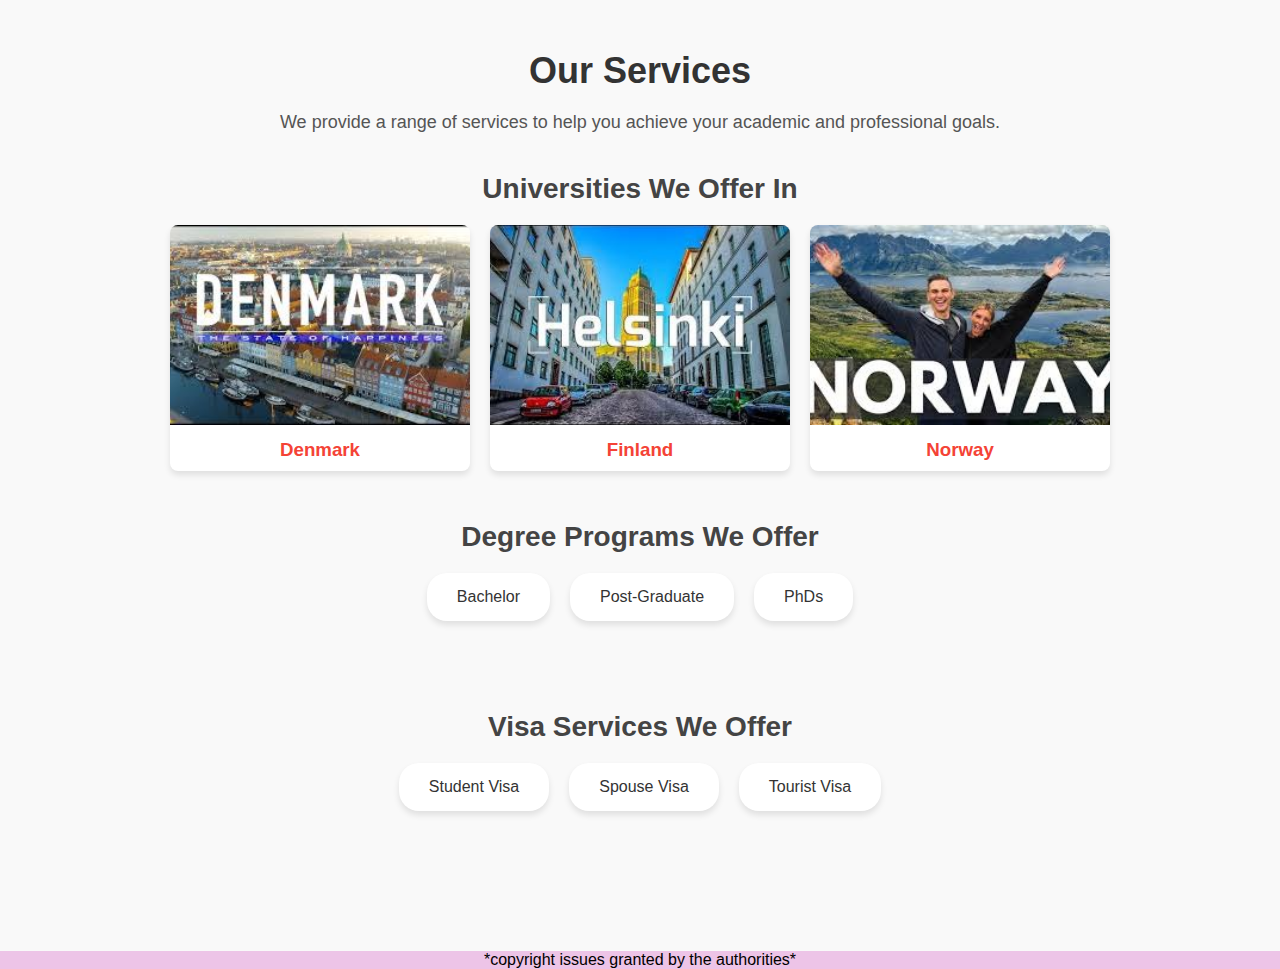
<file: services1.html>
<!DOCTYPE html>
<html lang="en">
<head>
    <meta charset="UTF-8">
    <meta name="viewport" content="width=device-width, initial-scale=1.0">
    <title>Our Services</title>
    <link rel="stylesheet" href="style3.css">
</head>
<body>

    <section class="services">
        <h1>Our Services</h1>
        <p>We provide a range of services to help you achieve your academic and professional goals.</p>
        
        <!-- Universities Section -->
        <div class="service-category">
            <h2>Universities We Offer In</h2>
            <div class="service-grid">
                <div class="service-card">
                    <img src="Denmark.jpg" alt="Denmark">
                    <h3>Denmark</h3>
                </div>
                <div class="service-card">
                    <img src="helsinki.jpg" alt="Finland">
                    <h3>Finland</h3>
                </div>
                <div class="service-card">
                    <img src="Normay.jpg" alt="Norway">
                    <h3>Norway</h3>
                </div>
            </div>
        </div>

        <!-- Degree Programs Section -->
        <div class="service-category">
            <h2>Degree Programs We Offer</h2>
            <div class="service-list">
                <p>Bachelor</p>
                <p>Post-Graduate</p>
                <p>PhDs</p>
            </div>
        </div>

        <!-- Visa Services Section -->
        <div class="service-category">
            <h2>Visa Services We Offer</h2>
            <div class="service-list">
                <p>Student Visa</p>
                <p>Spouse Visa</p>
                <p>Tourist Visa</p>
            </div>
        </div>
    </section>
    <footer class="footer">*copyright issues granted by the authorities*</footer>
</body>
</html>
</file>
<file: style3.css>
/* General Reset */
* {
    margin: 0;
    padding: 0;
    box-sizing: border-box;
    font-family: 'Poppins', sans-serif;
}

/* Header Navigation */
header {
    background-color: #f44336;
    color: white;
    padding: 20px 0;
}

header .logo {
    text-align: center;
    font-size: 24px;
    font-weight: bold;
}

.nav-links {
    display: flex;
    justify-content: center;
    list-style: none;
    margin-top: 10px;
}

.nav-links li {
    margin: 0 15px;
}

.nav-links a {
    color: white;
    text-decoration: none;
    font-size: 16px;
    transition: color 0.3s ease;
}

.nav-links a:hover {
    color: #ddd;
}

/* Services Section */
.services {
    text-align: center;
    padding: 50px 10%;
    background: #f9f9f9;
}

.services h1 {
    font-size: 36px;
    margin-bottom: 20px;
    color: #333;
}

.services p {
    font-size: 18px;
    margin-bottom: 40px;
    color: #555;
}

/* Service Category */
.service-category {
    margin-bottom: 50px;
}

.service-category h2 {
    font-size: 28px;
    margin-bottom: 20px;
    color: #444;
}

/* Grid for Universities */
.service-grid {
    display: flex;
    justify-content: center;
    gap: 20px;
    flex-wrap: wrap;
}

.service-card {
    background: white;
    border-radius: 8px;
    box-shadow: 0 4px 6px rgba(0, 0, 0, 0.1);
    overflow: hidden;
    transition: transform 0.3s ease, box-shadow 0.3s ease;
    text-align: center;
    width: 300px;
}

.service-card img {
    width: 100%;
    height: 200px;
    object-fit: cover;
}

.service-card h3 {
    padding: 10px 0;
    color: #f44336;
}

.service-card:hover {
    transform: translateY(-5px);
    box-shadow: 0 6px 12px rgba(0, 0, 0, 0.2);
}

/* List Style for Degree and Visa Services */
.service-list {
    display: flex;
    justify-content: center;
    flex-wrap: wrap;
    gap: 20px;
}

.service-list p {
    background: white;
    border-radius: 20px;
    box-shadow: 0 4px 6px rgba(0, 0, 0, 0.1);
    padding: 15px 30px;
    font-size: 16px;
    color: #333;
    transition: transform 0.3s ease, box-shadow 0.3s ease;
}

.service-list p:hover {
    transform: translateY(-5px);
    box-shadow: 0 6px 12px rgba(0, 0, 0, 0.2);

}
.footer{
    text-align: center;
    background-color: rgb(237, 196, 231);
}
</file>
